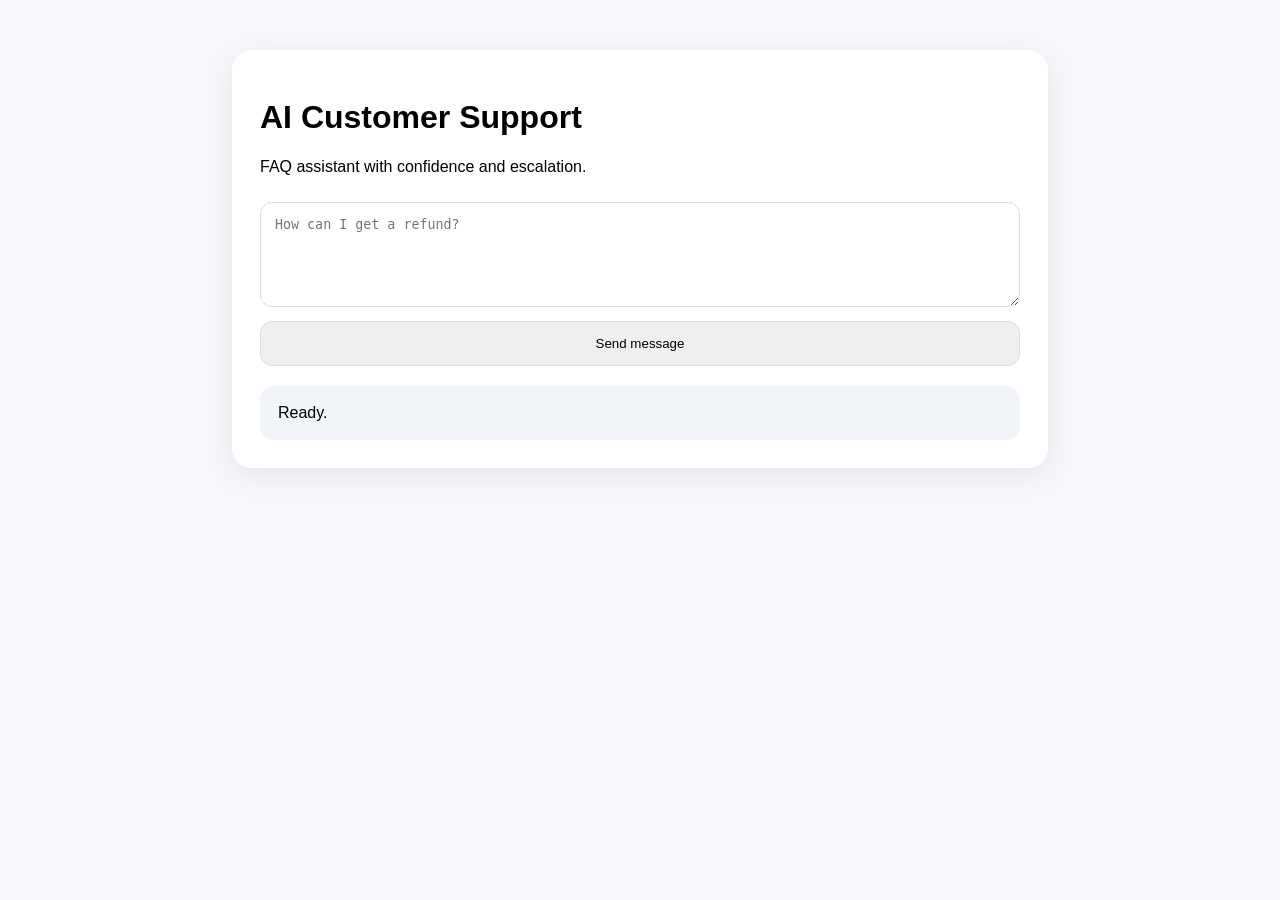
<file: web/index.html>
<!doctype html><html><head><meta charset="utf-8"><meta name="viewport" content="width=device-width,initial-scale=1"><title>AI Customer Support</title><style>body{font-family:Inter,Arial;background:#f6f7fb;margin:0}.app{max-width:760px;margin:50px auto;background:#fff;padding:28px;border-radius:20px;box-shadow:0 8px 30px #0001}textarea,button{width:100%;box-sizing:border-box;padding:14px;margin-top:10px;border:1px solid #ddd;border-radius:12px}button{cursor:pointer}.answer{margin-top:20px;background:#f1f5f9;padding:18px;border-radius:14px}</style></head><body><div class="app"><h1>AI Customer Support</h1><p>FAQ assistant with confidence and escalation.</p><textarea id="msg" rows="5" placeholder="How can I get a refund?"></textarea><button onclick="ask()">Send message</button><div id="out" class="answer">Ready.</div></div><script>async function ask(){let r=await fetch('/chat',{method:'POST',headers:{'Content-Type':'application/json'},body:JSON.stringify({message:msg.value})});let x=await r.json();out.innerHTML='<b>'+x.reply+'</b><br><small>Intent: '+x.intent+' · Confidence: '+x.confidence+(x.escalate?' · Human escalation recommended':'')+'</small>'}</script></body></html>
</file>
